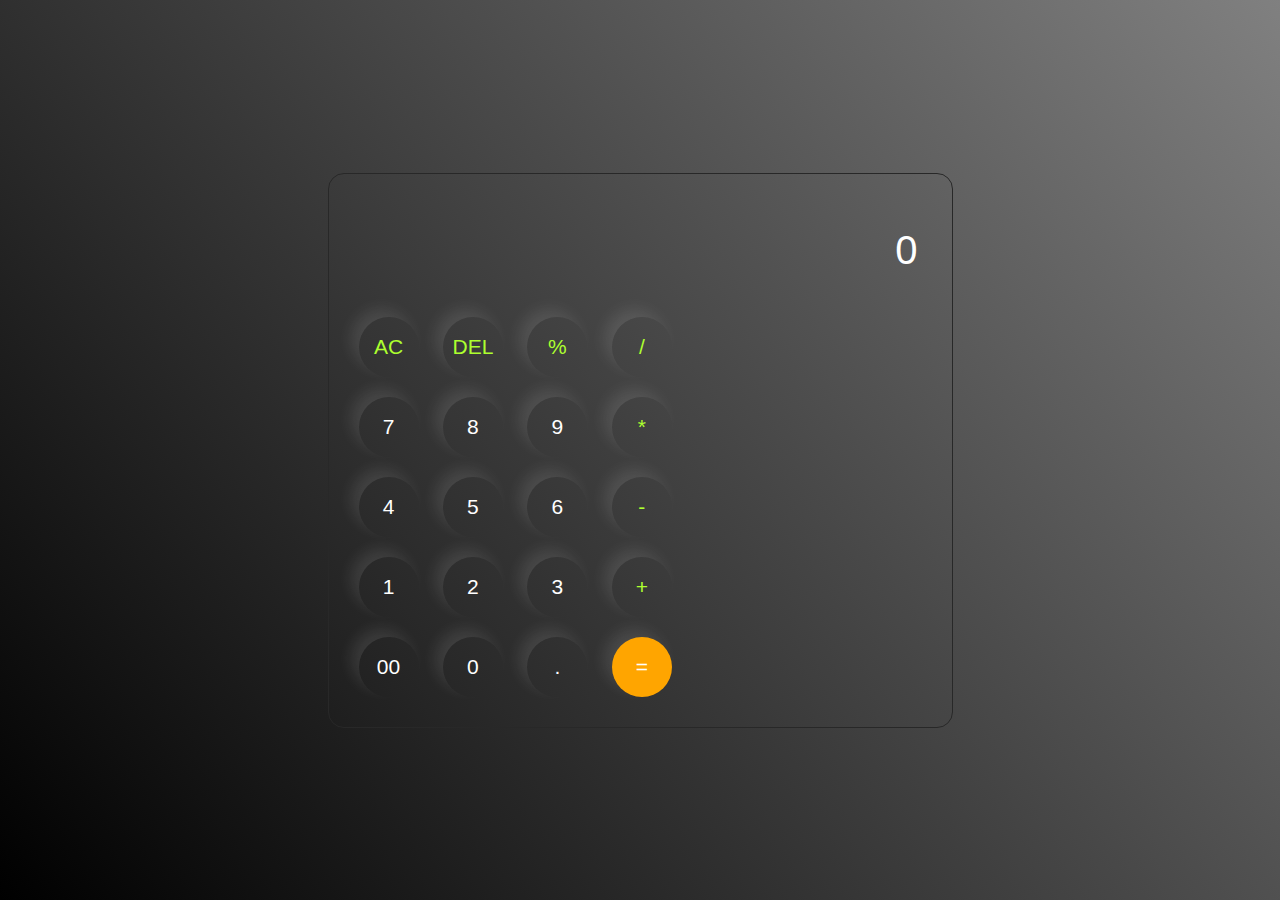
<file: index.html>
<!DOCTYPE html>
<html lang="en">

<head>
    <meta charset="UTF-8">
    <meta http-equiv="X-UA-Compatible" content="IE=edge">
    <meta name="viewport" content="width=device-width, initial-scale=1.0">
    <link rel="stylesheet" href="calculator.css">
    <title>Calculator</title>
</head>

<body>
    <div class="calculator">
        <input type="text" placeholder="0" id="inputBox">
        <div>
            <button class="operator">AC</button>
            <button class="operator">DEL</button>
            <button class="operator">%</button>
            <button class="operator">/</button>
        </div>

        <div>
            <button>7</button>
            <button>8</button>
            <button>9</button>
            <button class="operator">*</button>
        </div>

        <div>
            <button>4</button>
            <button>5</button>
            <button>6</button>
            <button class="operator">-</button>
        </div>

        <div>
            <button>1</button>
            <button>2</button>
            <button>3</button>
            <button class="operator">+</button>
        </div>

        <div>
            <button>00</button>
            <button>0</button>
            <button>.</button>
            <button class="EqualBtn">=</button>
        </div>

    </div>
    <script src="script.js"></script>

</body>

</html>
</file>
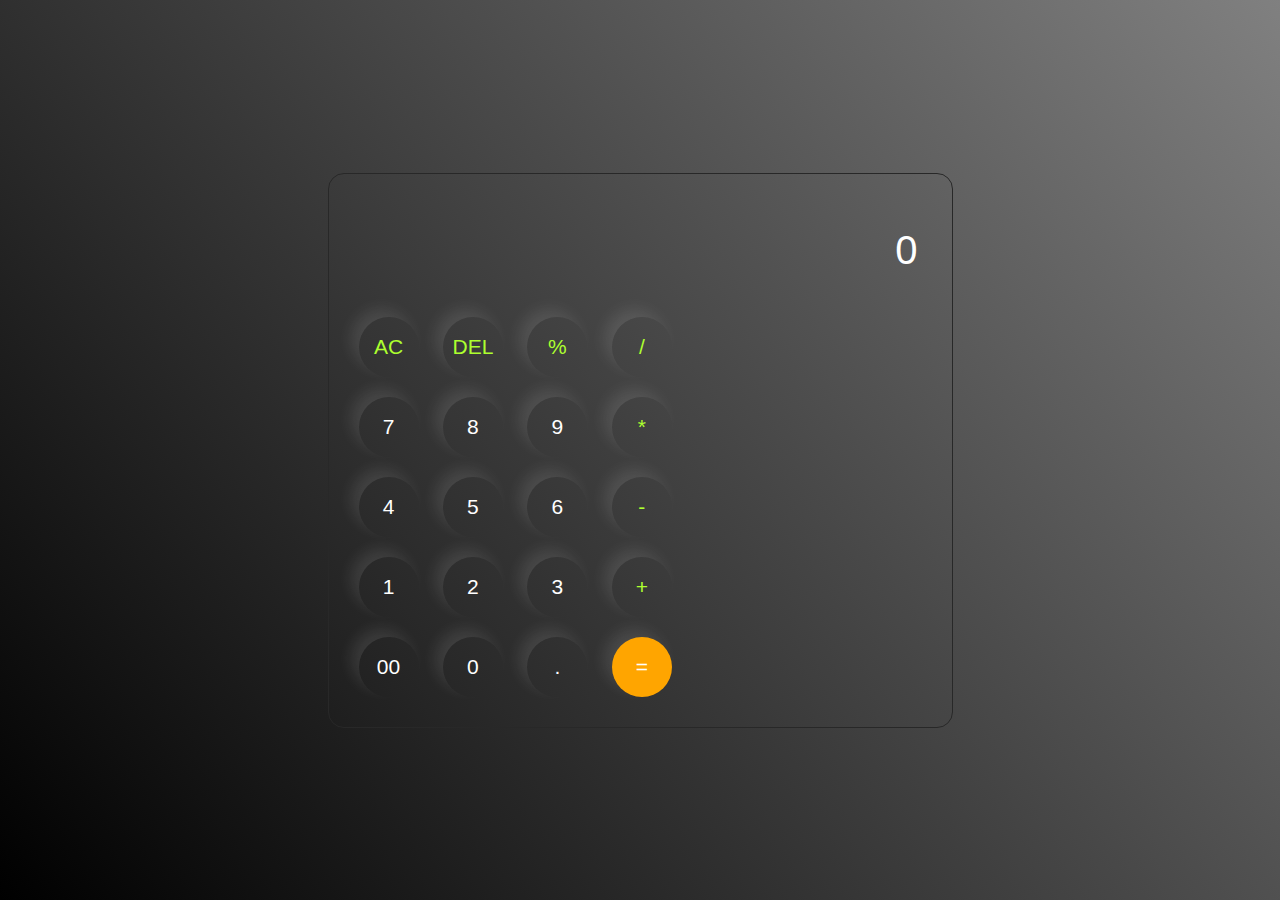
<file: calculator.html>
<!DOCTYPE html>
<html lang="en">

<head>
    <meta charset="UTF-8">
    <meta http-equiv="X-UA-Compatible" content="IE=edge">
    <meta name="viewport" content="width=device-width, initial-scale=1.0">
    <link rel="stylesheet" href="calculator.css">
    <title>Calculator</title>
</head>

<body>
    <div class="calculator">
        <input type="text" placeholder="0" id="inputBox">
        <div>
            <button class="operator">AC</button>
            <button class="operator">DEL</button>
            <button class="operator">%</button>
            <button class="operator">/</button>
        </div>

        <div>
            <button>7</button>
            <button>8</button>
            <button>9</button>
            <button class="operator">*</button>
        </div>

        <div>
            <button>4</button>
            <button>5</button>
            <button>6</button>
            <button class="operator">-</button>
        </div>

        <div>
            <button>1</button>
            <button>2</button>
            <button>3</button>
            <button class="operator">+</button>
        </div>

        <div>
            <button>00</button>
            <button>0</button>
            <button>.</button>
            <button class="EqualBtn">=</button>
        </div>

    </div>
    <script src="script.js"></script>

</body>

</html>
</file>
<file: calculator.css>
*{
    margin: 0;
    padding: 0;
    box-sizing: border-box;
    font-family: 'Open Sans', sans-serif;

}

body{
    width:100%;
    height:100vh;
    display: flex;
    justify-content: center;
    align-items: center;
    background: linear-gradient(50deg,
    rgb(0, 0, 0),rgb(128, 128, 128));
}

.calculator{
    border: 1px solid rgb(40, 40, 40);
    padding: 20px;
    border-radius: 16px;
    background: transparent;
    box-shadow: 0 px 3px 15px rgba(113, 115, 119, 0.5);



}

input{
    width: 100%;
    border:none;
    padding: 24px;
    margin: 10px;
    background: transparent;
    box-shadow: 0px 3px 15px rgbs(84,84,84,0.1);
    font-size: 40px;
    text-align: right;
    cursor: pointer;
    color: white;

}

input::placeholder{
    color: white;
}

button{
    border:none;
    width: 60px;
    height: 60px;
    margin: 10px;
    border-radius: 50%;
    background: transparent;
    color: white;
    font-size: 21px;
    box-shadow: -8px -8px 15px rgba(255, 255, 255, 0.1) ;
    cursor: pointer; 

}

.EqualBtn{
    background-color: orange;

}

.operator{
    color:greenyellow ;
}
</file>
